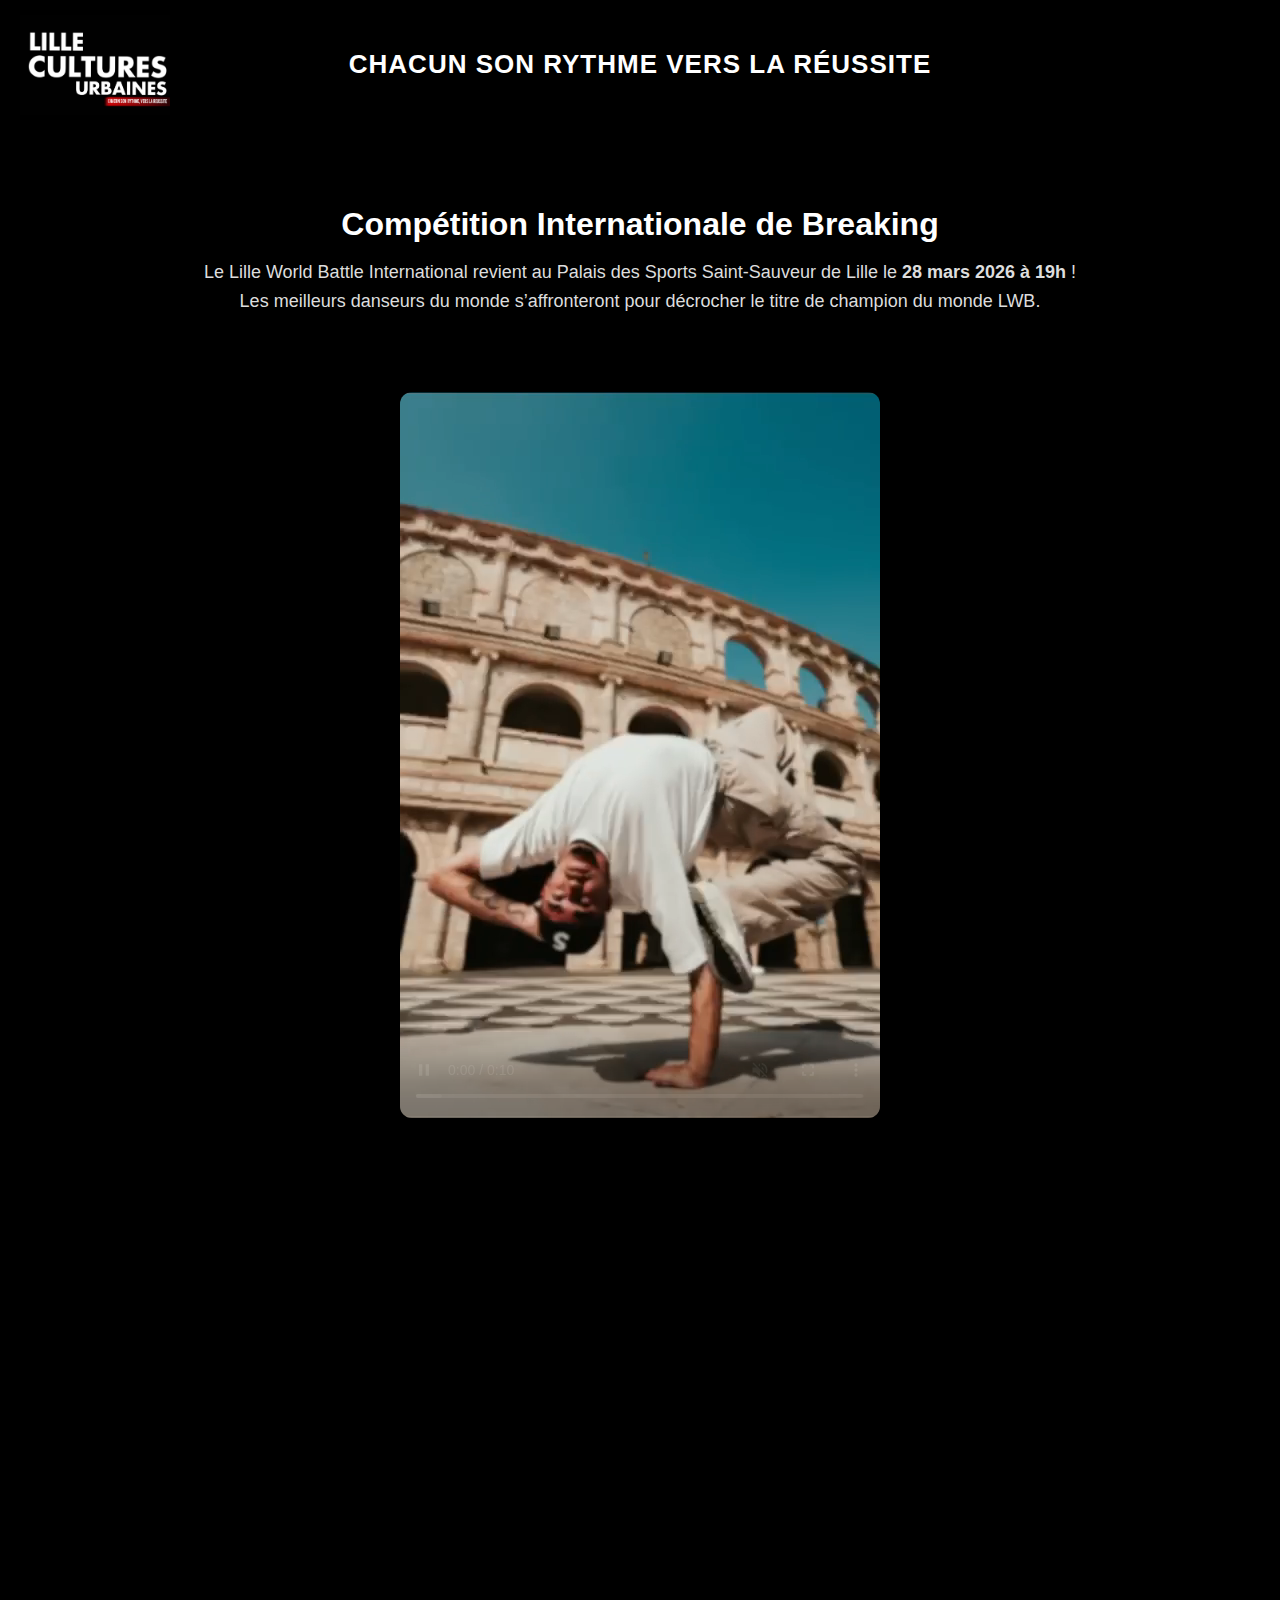
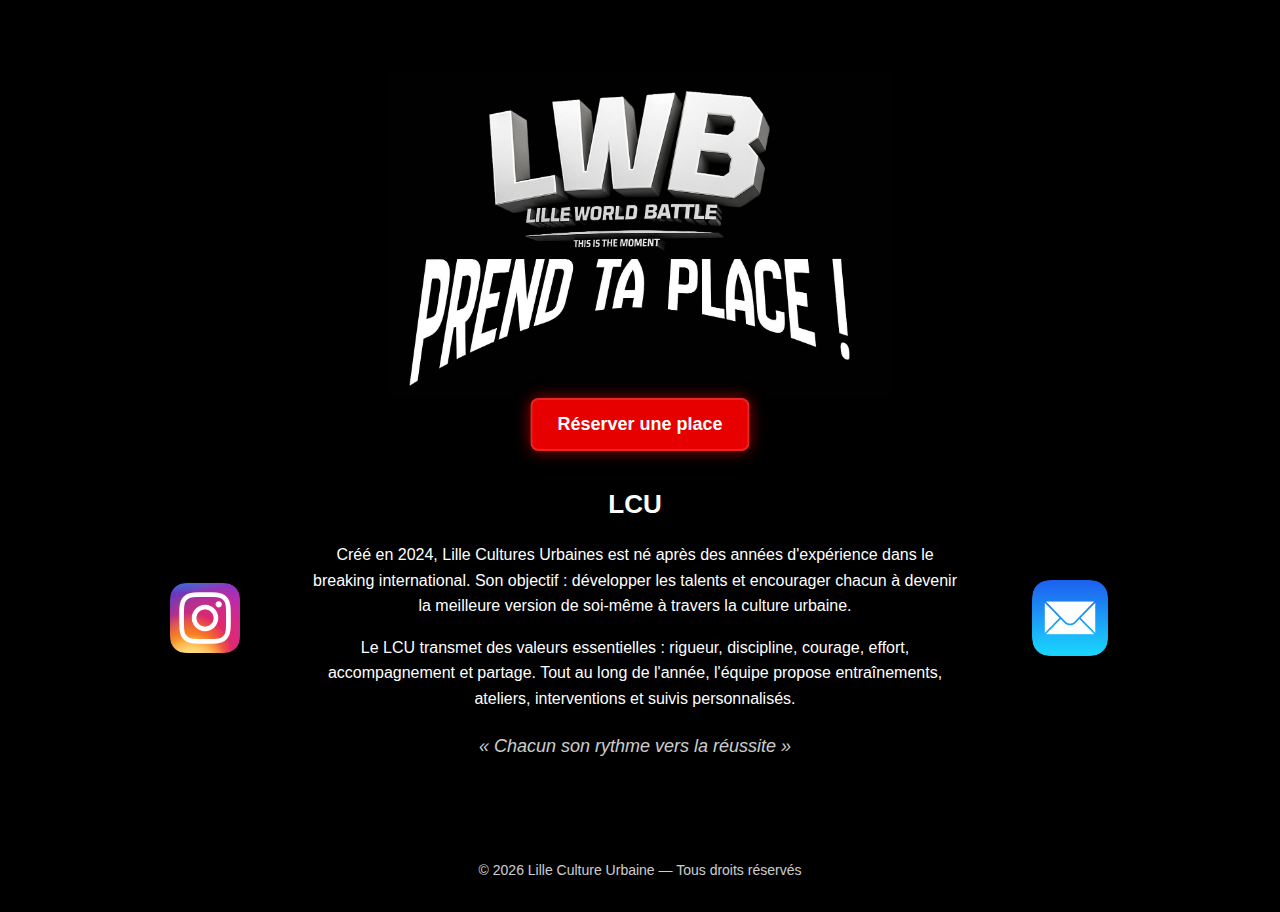
<file: index.html>
<!doctype html>
<html lang="fr">
<head>
  <meta charset="utf-8" />
  <meta name="viewport" content="width=device-width,initial-scale=1" />
  <title>Lille World Battle 2026 — Réservation</title>
  
  <link rel="icon" type="image/png" href="media/logo_1.png" />

  <link rel="stylesheet" href="style.css" />
</head>

<body>
  <header class="header">
    <div class="header-content">
      <img src="media/logo_1.png" alt="Logo LCU" class="logo">
      <h1 class="title">CHACUN SON RYTHME VERS LA RÉUSSITE</h1>
    </div>
  </header>

  <main>
    <section class="hero">
      <h2 class="event-title">Compétition Internationale de Breaking</h2>
      <p class="event-description">
        Le Lille World Battle International revient au Palais des Sports Saint-Sauveur de Lille 
        le <strong>28 mars 2026 à 19h</strong> ! Les meilleurs danseurs du monde s’affronteront 
        pour décrocher le titre de champion du monde LWB.
      </p>

          <BR><BR>
      <div class="videos-container">
        <div class="video">
          <video controls autoplay loop muted playsinline>
            <source src="media/trailer_1.mp4" type="video/mp4">
          </video>
        </div>

        <div class="place">
          <img src="media/prend_ta_place.jpg" alt="Réservation">
          <a class="btn-reserver" href="https://www.helloasso.com/associations/lcu/evenements/lille-world-battle-2026-1" target="_blank">
            Réserver une place
          </a>
        </div>
      </div>

      <div class="lcu-section">
        <a href="https://www.instagram.com/lilleculturesurbaines/?hl=fr" target="_blank">
          <img src="media/Insta.png" alt="Instagram" class="icon insta">
        </a>

        <div class="lcu-text">
          <h3>LCU</h3>
          <p>
            Créé en 2024, Lille Cultures Urbaines est né après des années d'expérience 
            dans le breaking international. Son objectif : développer les talents et encourager chacun 
            à devenir la meilleure version de soi-même à travers la culture urbaine.
          </p>

          <p>
            Le LCU transmet des valeurs essentielles : rigueur, discipline, courage, effort, 
            accompagnement et partage. Tout au long de l'année, l'équipe propose entraînements, 
            ateliers, interventions et suivis personnalisés.
          </p>

          <p class="devise">
            « Chacun son rythme vers la réussite »
          </p>
        </div>

        <a href="mailto:Lelcuasso@gmail.com">
          <img src="media/Mail.png" alt="Mail" class="icon mail">
        </a>
      </div>
    </section>
  </main>

  <footer>
    <p>© 2026 Lille Culture Urbaine — Tous droits réservés</p>
  </footer>
</body>
</html>
</file>
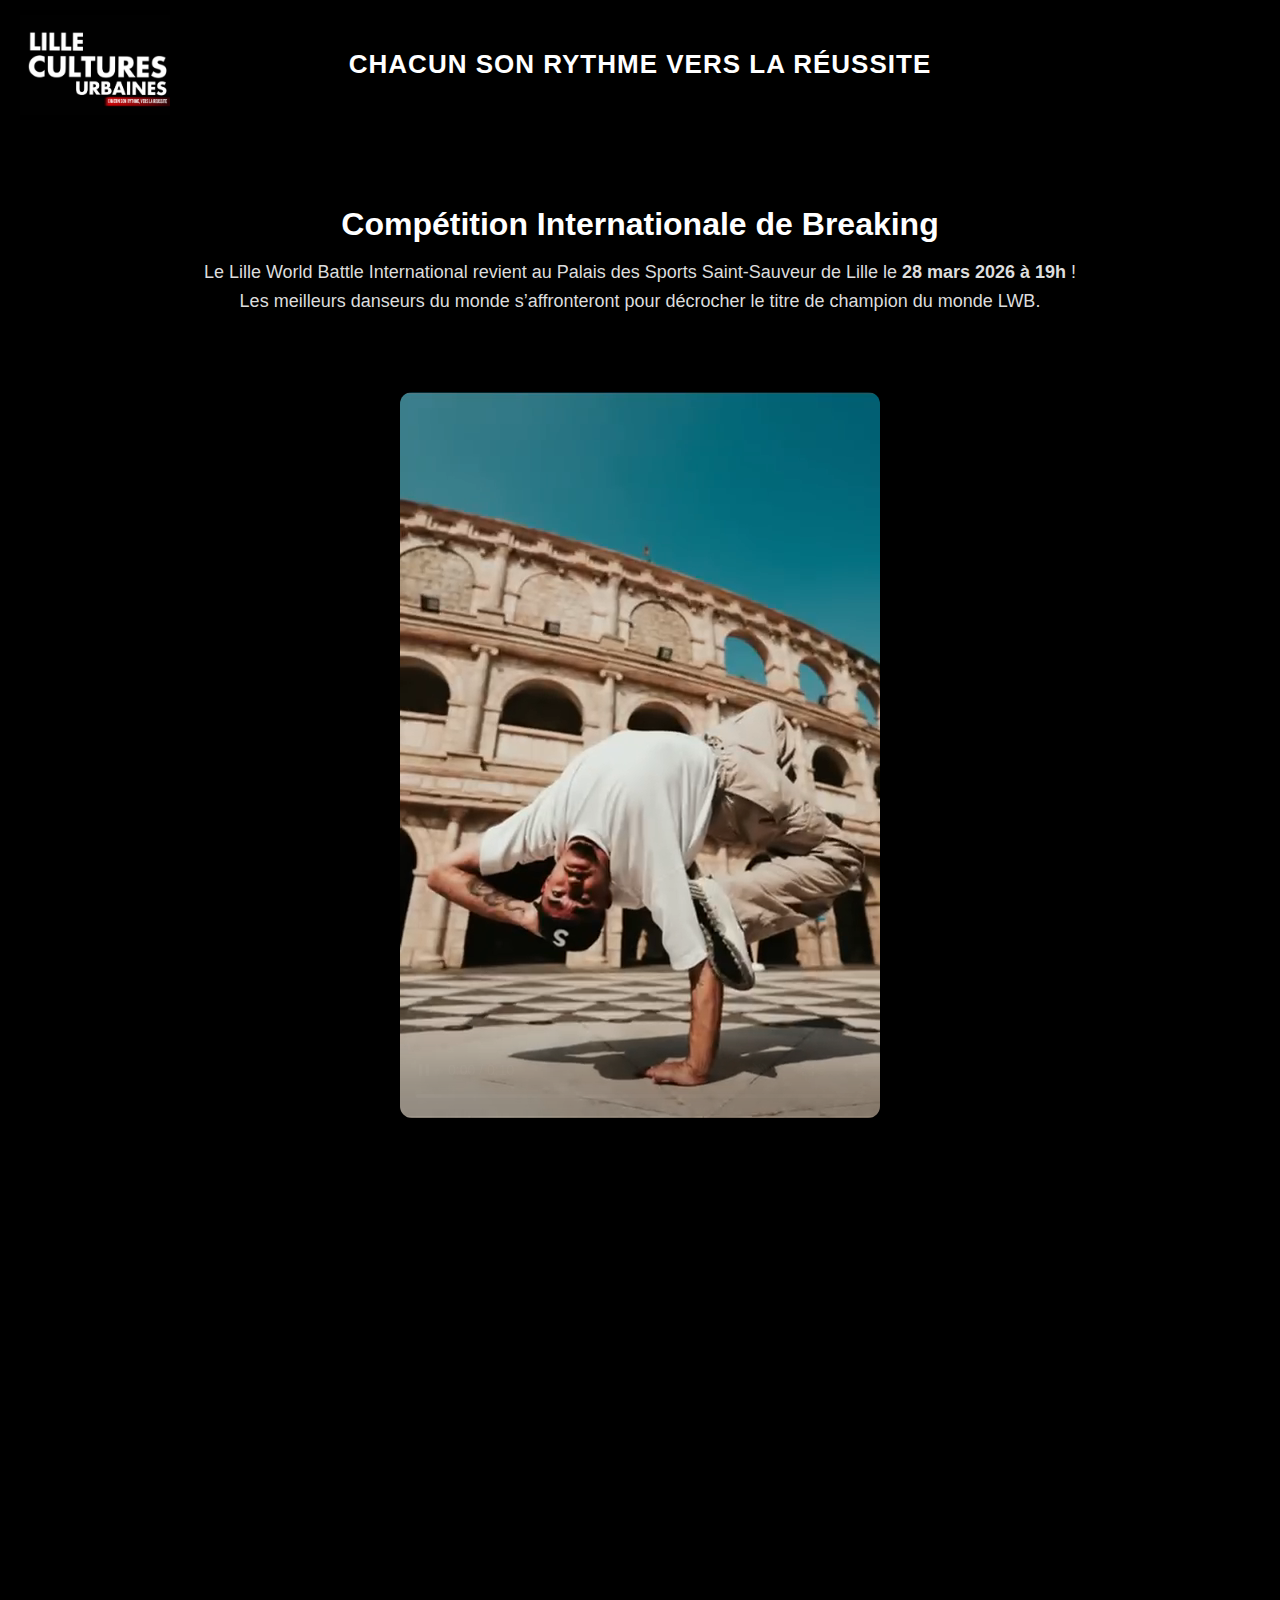
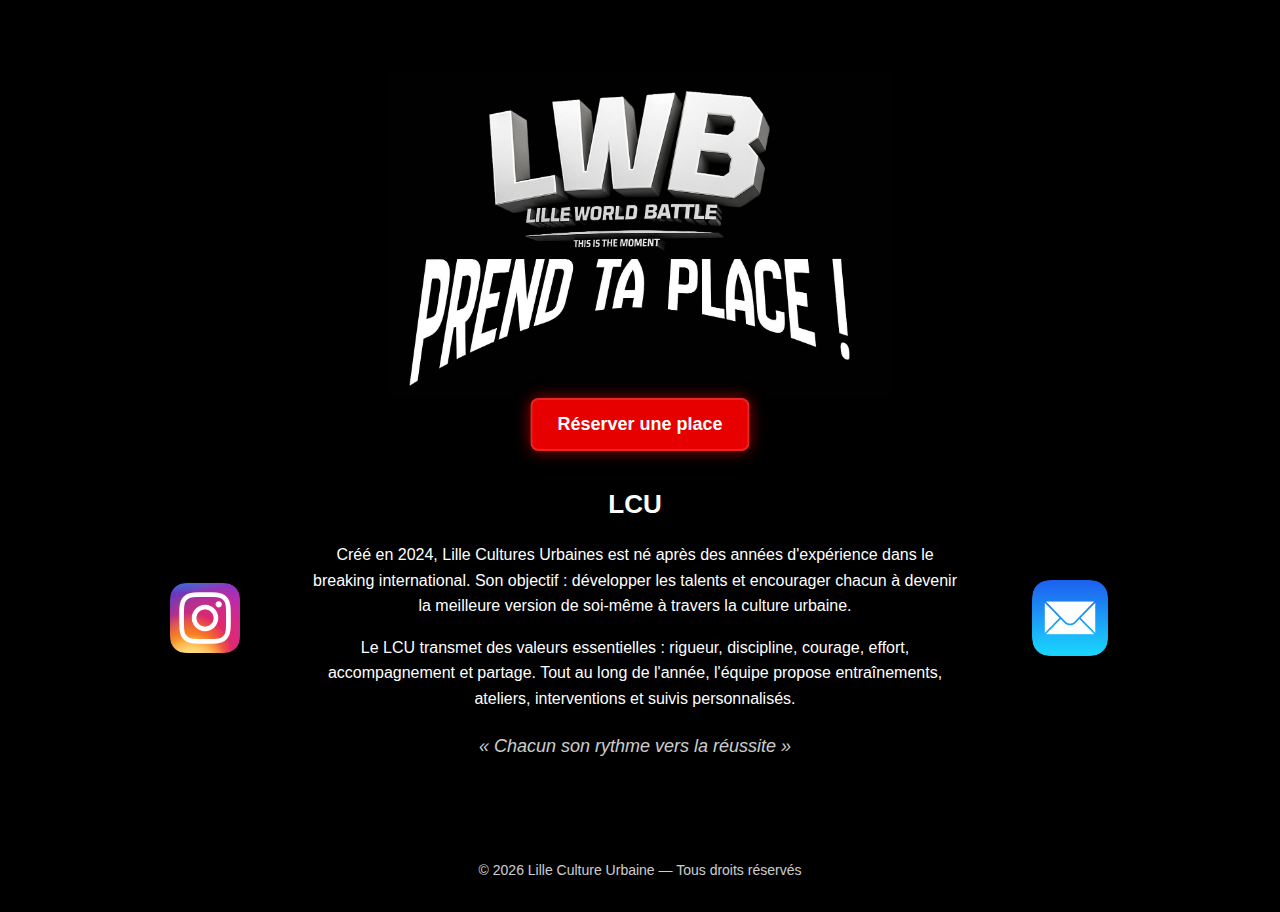
<file: note.html>
<!doctype html>
<html lang="fr">
<head>
  <meta charset="utf-8" />
  <meta name="viewport" content="width=device-width,initial-scale=1" />
  <title>Lille World Battle 2026 — Réservation</title>
  <link rel="stylesheet" href="style.css" />
</head>

<body>
  <header class="header">
    <div class="header-content">
      <img src="media/logo_1.png" alt="Logo LCU" class="logo">
      <h1 class="title">CHACUN SON RYTHME VERS LA RÉUSSITE</h1>
    </div>
  </header>

  <main>
    <section class="hero">
      <h2 class="event-title">Compétition Internationale de Breaking</h2>
      <p class="event-description">
        Le Lille World Battle International revient au Palais des Sports Saint-Sauveur de Lille 
        le <strong>28 mars 2026 à 19h</strong> ! Les meilleurs danseurs du monde s’affronteront 
        pour décrocher le titre de champion du monde LWB.
      </p>

          <BR><BR>
      <div class="videos-container">
        <div class="video">
          <video controls autoplay loop muted playsinline>
            <source src="media/trailer_1.mp4" type="video/mp4">
          </video>
        </div>

        <div class="place">
          <img src="media/prend_ta_place.jpg" alt="Réservation">
          <a class="btn-reserver" href="https://www.helloasso.com/associations/lcu/evenements/lille-world-battle-2026-1" target="_blank">
            Réserver une place
          </a>
        </div>
      </div>

      <div class="lcu-section">
        <a href="https://www.instagram.com/lilleculturesurbaines/?hl=fr" target="_blank">
          <img src="media/Insta.png" alt="Instagram" class="icon insta">
        </a>

        <div class="lcu-text">
          <h3>LCU</h3>
          <p>
            Créé en 2024, Lille Cultures Urbaines est né après des années d'expérience 
            dans le breaking international. Son objectif : développer les talents et encourager chacun 
            à devenir la meilleure version de soi-même à travers la culture urbaine.
          </p>

          <p>
            Le LCU transmet des valeurs essentielles : rigueur, discipline, courage, effort, 
            accompagnement et partage. Tout au long de l'année, l'équipe propose entraînements, 
            ateliers, interventions et suivis personnalisés.
          </p>

          <p class="devise">
            « Chacun son rythme vers la réussite »
          </p>
        </div>

        <a href="mailto:Lelcuasso@gmail.com">
          <img src="media/Mail.png" alt="Mail" class="icon mail">
        </a>
      </div>
    </section>
  </main>

  <footer>
    <p>© 2026 Lille Culture Urbaine — Tous droits réservés</p>
  </footer>
</body>
</html>
</file>
<file: style.css>
/* -------------------- */
/* BASE */
/* -------------------- */

body {
  margin: 0;
  font-family: Arial, sans-serif;
  background: #000;
  color: #fff;
  display: flex;
  flex-direction: column;
}

main {
  flex: 1;
}

img {
  display: block;
  max-width: 100%;
}

/* -------------------- */
/* HEADER */
/* -------------------- */

.header {
  background: #000;
  padding: 15px 20px;
  position: relative;
}

.header-content {
  display: flex;
  align-items: center;
  justify-content: flex-start;
  gap: 20px;
}

.logo {
  max-width: 150px;
  z-index: 2;
}

.title {
  position: absolute;
  left: 50%;
  transform: translateX(-50%);
  font-size: 26px;
  margin: 0;
  text-transform: uppercase;
  letter-spacing: 1px;
  text-align: center;
  width: max-content;
}

/* -------------------- */
/* HERO */
/* -------------------- */

.hero {
  padding: 50px 20px;
  max-width: 1400px;
  margin: auto;
  text-align: center;
}

.event-title {
  font-size: 32px;
  margin-bottom: 15px;
}

.event-description {
  font-size: 18px;
  max-width: 900px;
  margin: auto;
  color: #ddd;
  line-height: 1.6;
}

/* -------------------- */
/* VIDEO + RESA */
/* -------------------- */

.videos-container {
  margin-top: 40px;
  display: flex;
  justify-content: center;
  align-items: flex-start;
  gap: 360px;
  flex-wrap: wrap;
}

.video video {
  width: 100%;
  max-width: 480px;
  border-radius: 12px;
}

.place {
  margin-top: 190px;
  position: relative;
  max-width: 500px;
}

.btn-reserver {
  position: absolute;
  left: 50%;
  transform: translateX(-50%);
  padding: 14px 25px;
  background: #e60000;
  color: #fff;
  border-radius: 8px;
  text-decoration: none;
  font-size: 18px;
  font-weight: bold;
  border: 2px solid rgba(255, 255, 255, 0.15);
  box-shadow: 0 0 15px rgba(255, 0, 0, 0.6);
  transition: 0.3s ease;
}

.btn-reserver:hover {
  background: #ff3333;
  box-shadow: 0 0 25px rgba(255, 0, 0, 0.9), 0 0 40px rgba(255, 0, 0, 0.5);
  transform: translateX(-50%) scale(1.07);
}

/* -------------------- */
/* LCU SECTION */
/* -------------------- */

.lcu-section {
  margin-top: 60px;
  display: flex;
  align-items: center;
  justify-content: center;
  gap: 70px;
  flex-wrap: nowrap;
  text-align: center;
}

/* 🔥 Forces Insta et Mail à rester alignés correctement */
.lcu-section > a {
  display: flex;
  align-items: center;
}

.icon {
  cursor: pointer;
  transition: transform 0.3s ease, filter 0.3s ease;
}

.icon:hover {
  transform: scale(1.15);
  filter: drop-shadow(0 0 10px #e60000);
}

.insta {
  width: 70px;
}

.mail {
  width: 80px;
}

.lcu-text {
  max-width: 650px;
  line-height: 1.6;
  text-align: center;
}

.lcu-text h3 {
  margin-bottom: 10px;
  font-size: 26px;
}

.devise {
  margin-top: 20px;
  font-style: italic;
  font-size: 18px;
  opacity: 0.8;
}

/* -------------------- */
/* FOOTER */
/* -------------------- */

footer {
  background: #000;
  color: #fff;
  text-align: center;
  padding: 20px;
  font-size: 14px;
  opacity: 0.8;
}

/* -------------------- */
/* RESPONSIVE */
/* -------------------- */

/* TABLETTE ≤ 900px */
@media (max-width: 900px) {

  .title {
    font-size: 20px;
    width: 90%;
  }

  .header-content {
    gap: 10px;
  }

  .logo {
    max-width: 130px;
  }

  .event-title {
    font-size: 28px;
  }

  .videos-container {
    gap: 40px;
  }
}

/* MOBILE ≤ 700px */
@media (max-width: 700px) {

  /* HEADER FIX */
  .header-content {
    flex-direction: column;
    justify-content: center;
    align-items: center;
  }

  .title {
    position: static;
    transform: none;
    font-size: 18px;
  }

  .logo {
    max-width: 140px;
  }

  /* LCU FIX */
  .lcu-section {
    flex-direction: column;
    gap: 20px;
  }

  .lcu-text {
    order: 1;
  }

  /* 🔥 Insta + Mail côte à côte */
  .lcu-section > a {
    order: 2;
    display: inline-block;
    margin: 0 15px;
  }

  .insta,
  .mail {
    width: 60px;
  }
}

/* MOBILE ≤ 600px */
@media (max-width: 600px) {

  .header-content {
    justify-content: center;
  }

  .logo {
    max-width: 110px;
  }

  .title {
    font-size: 18px;
    margin-top: 10px;
  }

  .videos-container {
    flex-direction: column;
    gap: 25px;
  }

  .place {
    max-width: 350px;
    margin: 40px auto 0 auto;
  }

  /* BOUTON 100% FIXÉ */
  .btn-reserver {
    position: static !important;
    transform: none !important;
    font-size: 16px;
    padding: 12px 20px;
    display: block;
    margin: 20px auto 0 auto;
    width: 100%;
    max-width: 200px;
  }

  .btn-reserver:hover {
    box-shadow: none !important;
    transform: none !important;
  }
}

/* MICRO MOBILE ≤ 400px */
@media (max-width: 400px) {

  .title {
    font-size: 16px;
  }

  .event-title {
    font-size: 22px;
  }

  .logo {
    max-width: 95px;
  }

  .insta,
  .mail {
    width: 50px;
  }
}
</file>
